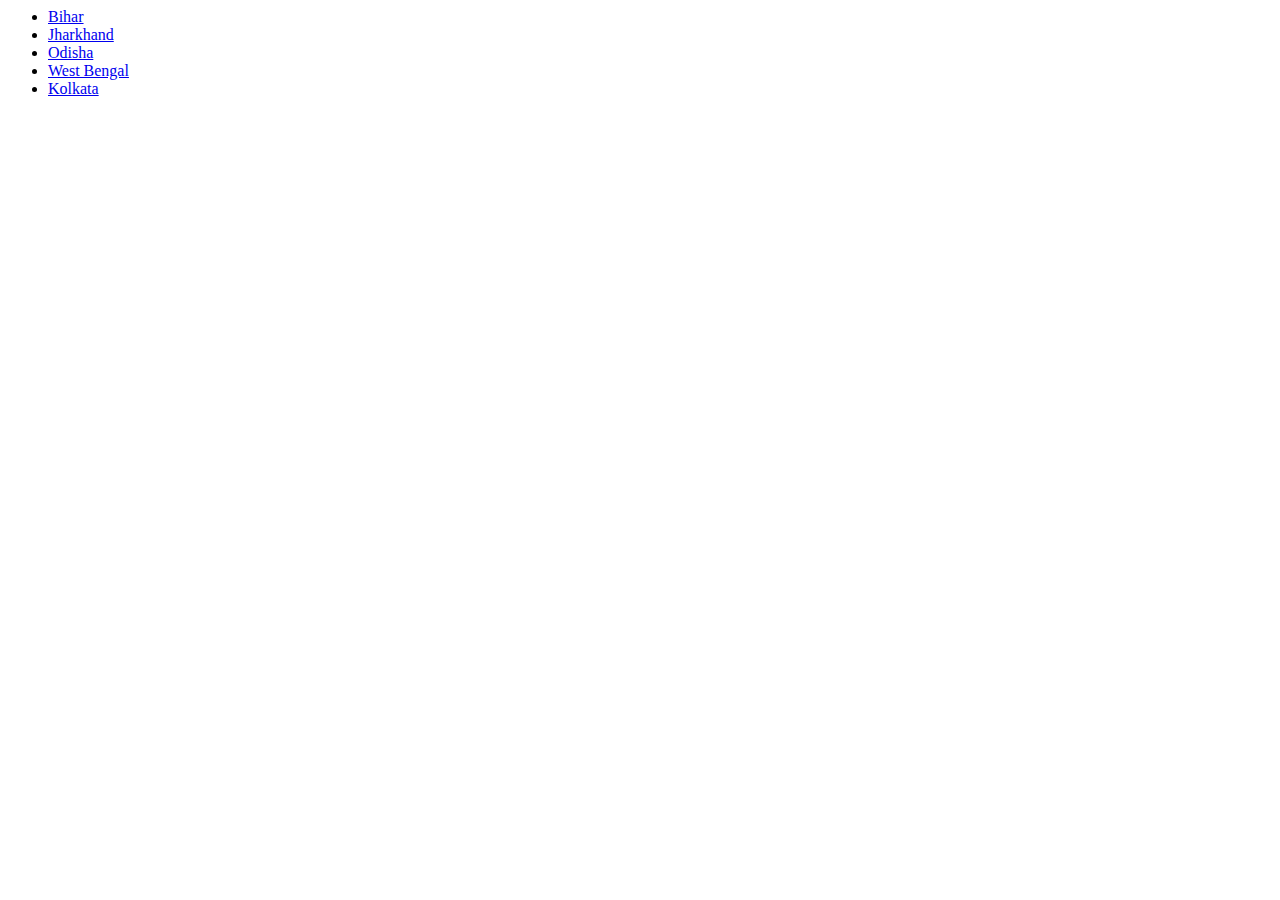
<file: east.html>
<html>
<head>
<title></title>
</head>
<body>
<ul>
<li><a href="Bihar.html">Bihar</a></li>
<li><a href="Jharkhand.html">Jharkhand</a></li>
<li><a href="Odisha.html">Odisha</a></li>
<li><a href="West Bengal.html">West Bengal</a></li>
<li><a href= "Kolkata.html">Kolkata</a></li>
</ul>
</select>
</body>
</html>
</file>
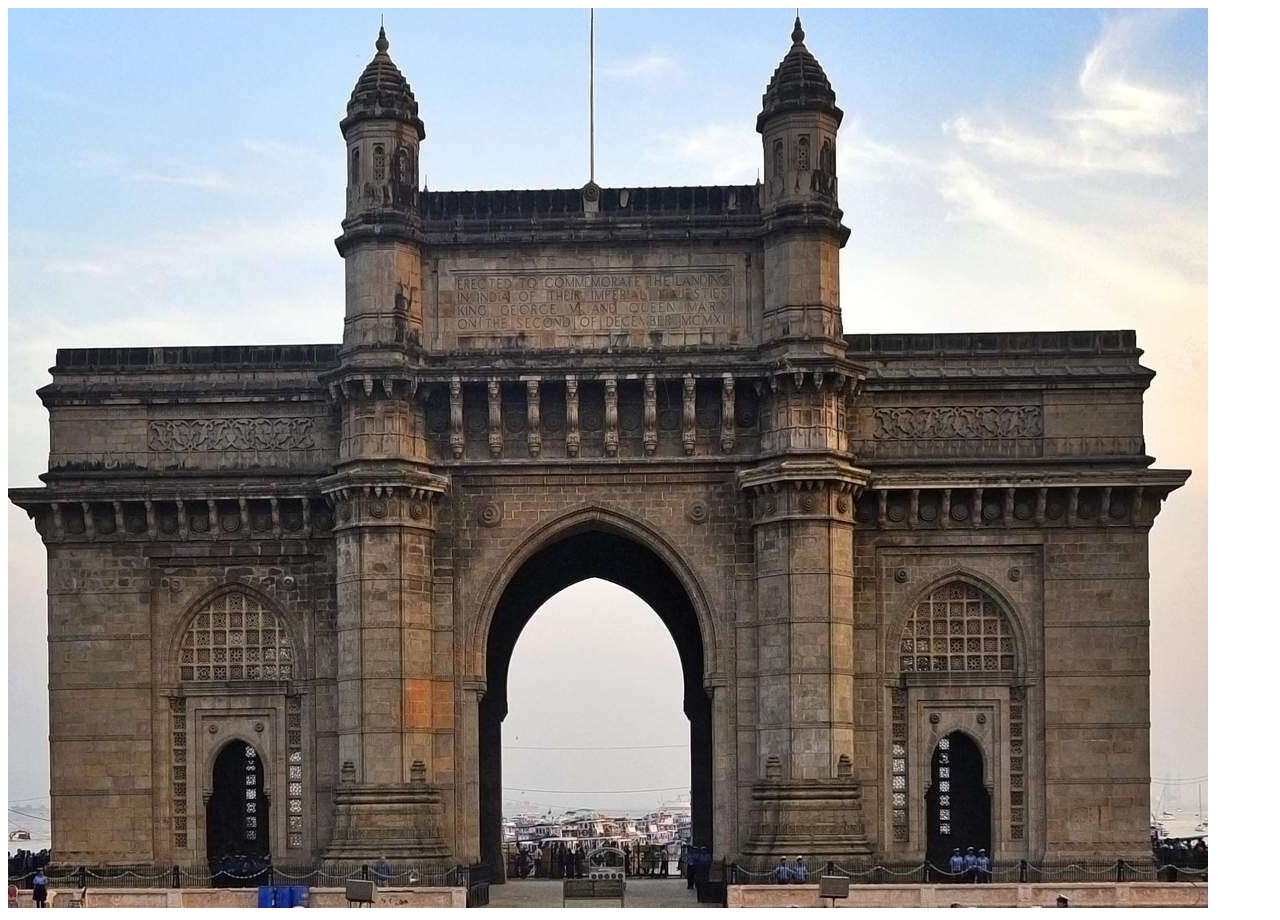
<file: hyderabad.html>
<!DOCTYPE html>
<html lang="en">
<head>
    <meta charset="UTF-8">
    <meta http-equiv="X-UA-Compatible" content="IE=edge">
    <meta name="viewport" content="width=>, initial-scale=1.0">
    <title>Document</title>
</head>
<body>
    <img src="gateway.jpg">
</body>
</html>
</file>
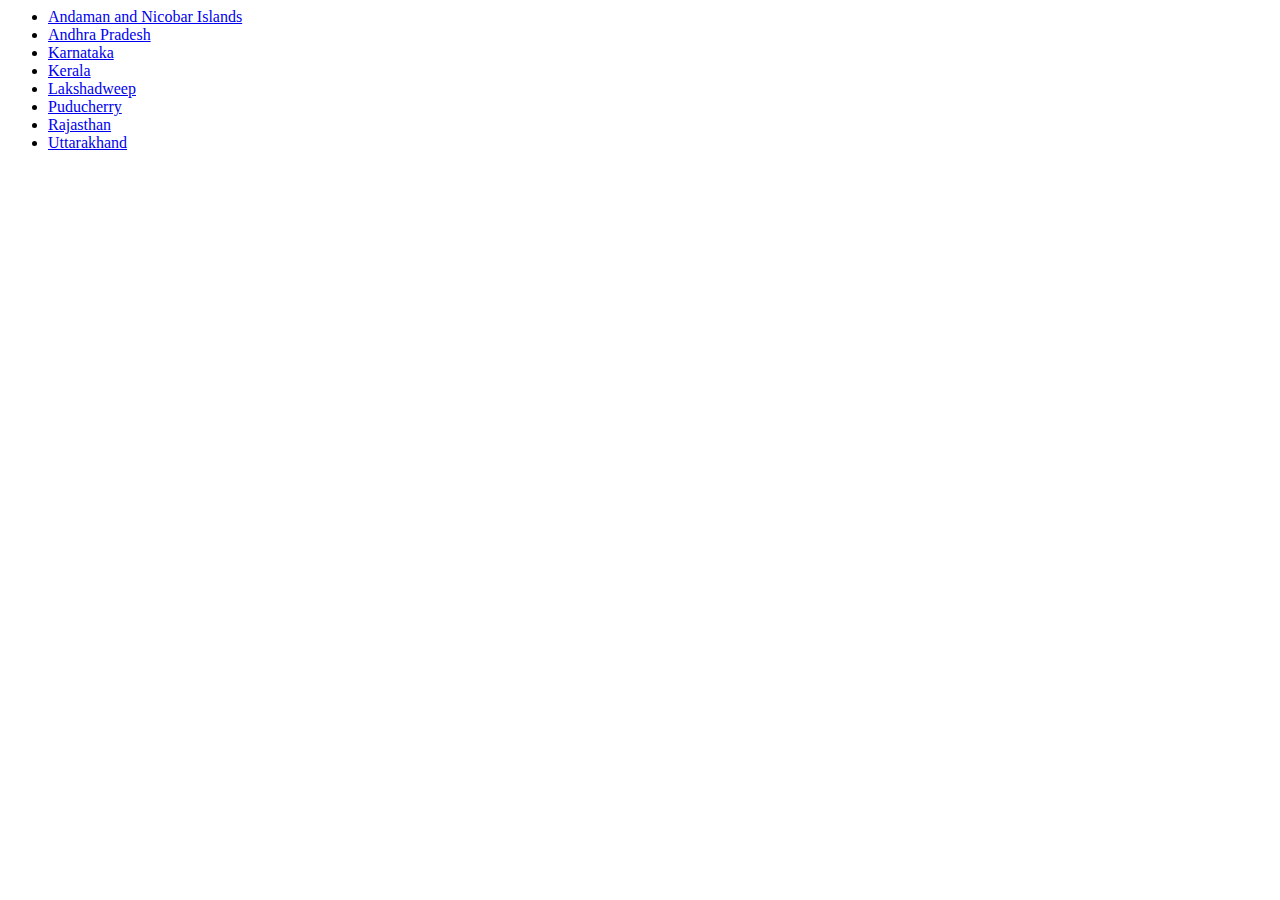
<file: south india.html>
<html>
<head>
<title></title>
</head>
<body>
<ul>
<li><a href="Andaman and Nicobar Islands.html">Andaman and Nicobar Islands</a></li>
<li><a href="Andhra Pradesh.html">Andhra Pradesh</a></li>
<li><a href="Karnataka.html">Karnataka</a></li>
<li><a href="Kerala.html">Kerala</a></li>
<li><a href="Lakshadweep.html">Lakshadweep</a></li>
<li><a href="Puducherry.html">Puducherry</a></li>
<li><a href= "Tamil Nadu.html" >Rajasthan</a></li>
<li><a href="Telangana.html">Uttarakhand</a></li>

</ul>

</select>
</body>
</html>
</file>
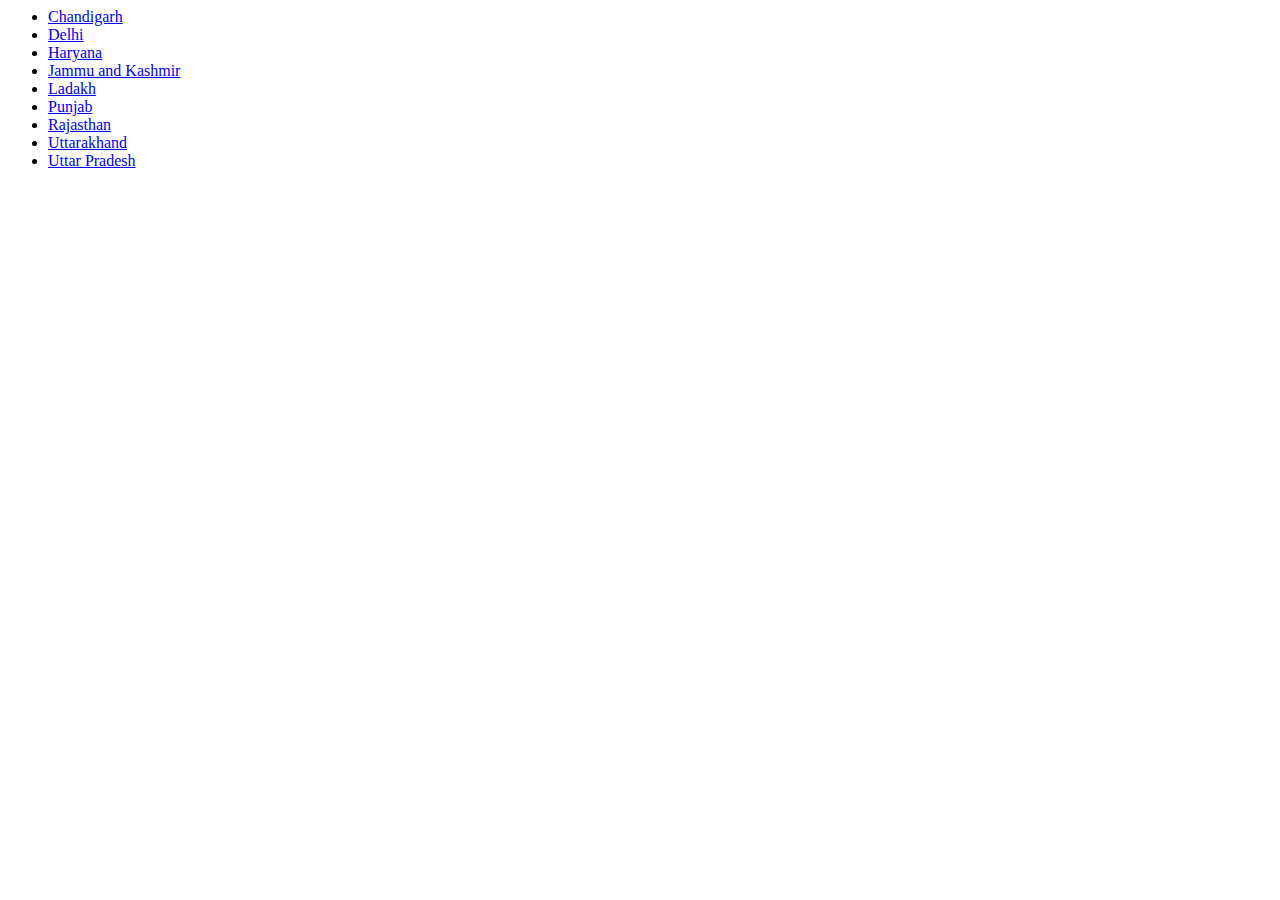
<file: states.html>
<html>
<head>
<title></title>
</head>
<body>
<ul>
<li><a href="Chandigarh.html">Chandigarh</a></li>
<li><a href="Delhi">Delhi</a></li>
<li><a href="Haryana">Haryana</a></li>
<li><a href="Jammu and Kashmir">Jammu and Kashmir</a></li>
<li><a href="Ladakh.html">Ladakh</a></li>
<li><a href="Punjab.html">Punjab</a></li>
<li><a href= "Rajasthan html" >Rajasthan</a></li>
<li><a href="Uttarakhand .html">Uttarakhand</a></li>
<li><a href="Uttar Pradesh .html">Uttar Pradesh</a></li>
</ul>

</select>
</body>
</html>
</file>
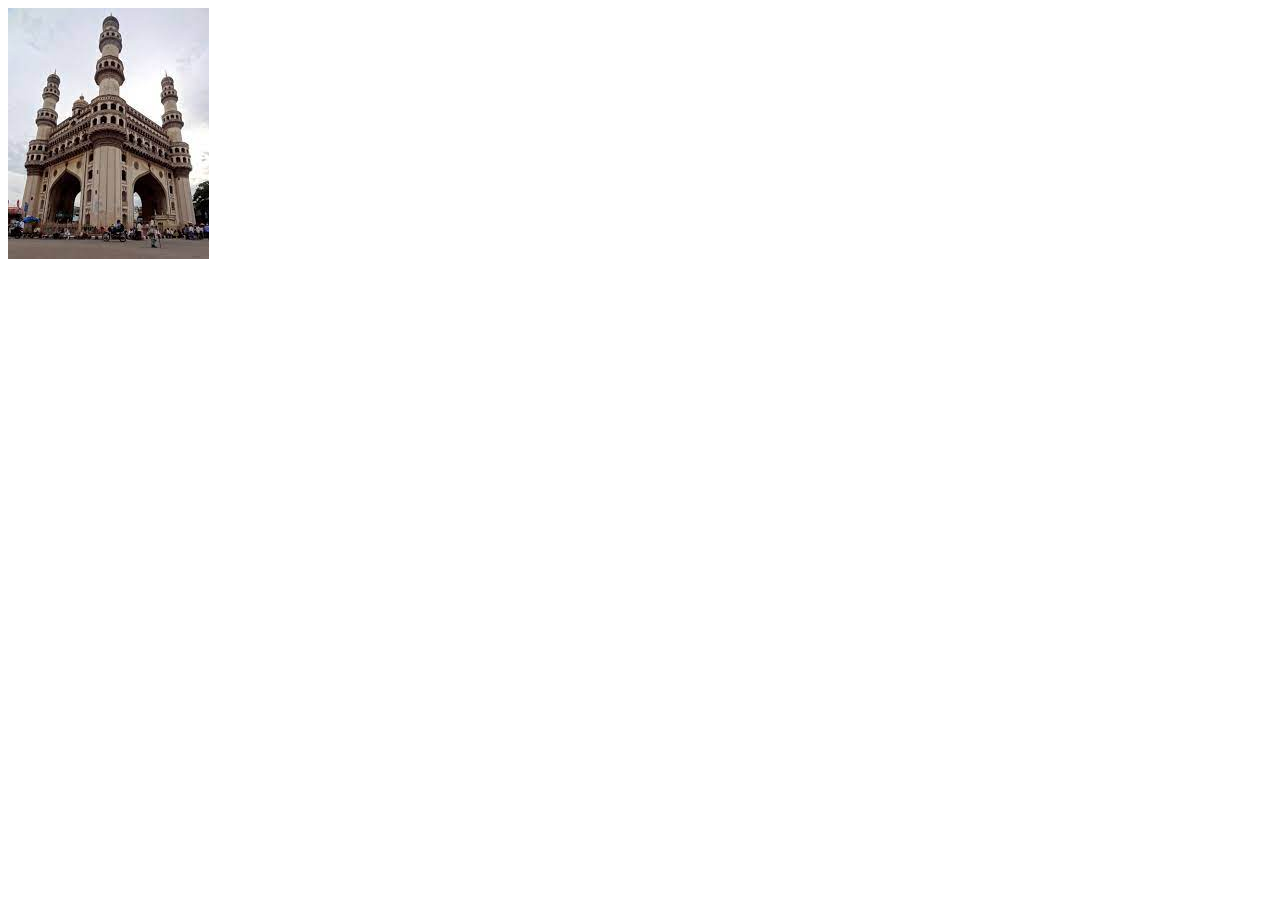
<file: vikarabad.html>
<!DOCTYPE html>
<html lang="en">
<head>
    <meta charset="UTF-8">
    <meta http-equiv="X-UA-Compatible" content="IE=edge">
    <meta name="viewport" content="width=>, initial-scale=1.0">
    <title>Document</title>
</head>
<body>
    <img src="charminar.jpg">
</body>
</html>
</file>
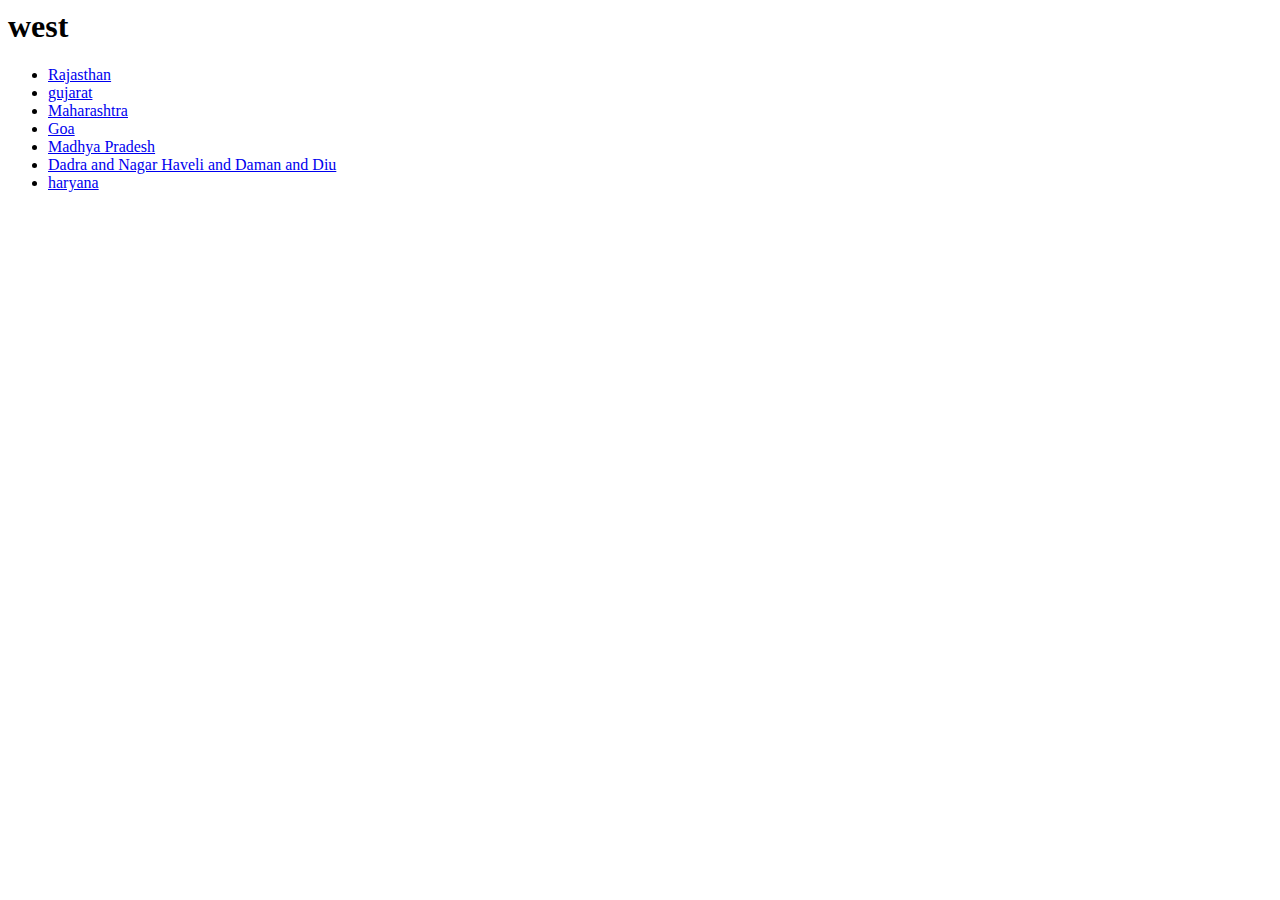
<file: west india.html>
<html>
<head>
<title></title>
</head>
<body>
<h1>west</h1>
<ul>
<li><a href="Rajasthan.html">Rajasthan</a></li>
<li><a href="Gujarat.html">gujarat</a></li>
<li><a href="Maharashtra.html">Maharashtra</a></li>
<li><a href="Goa.html">Goa</a></li>
<li><a href="Madhya Pradesh.html">Madhya Pradesh</a></li>
<li><a href="Dadra and Nagar Haveli and Daman and Diu.html">Dadra and Nagar Haveli and Daman and Diu</a></li>
<li><a href= "haryana.html" >haryana</a></li>
 

</ul>
</body>
</html>
</file>
